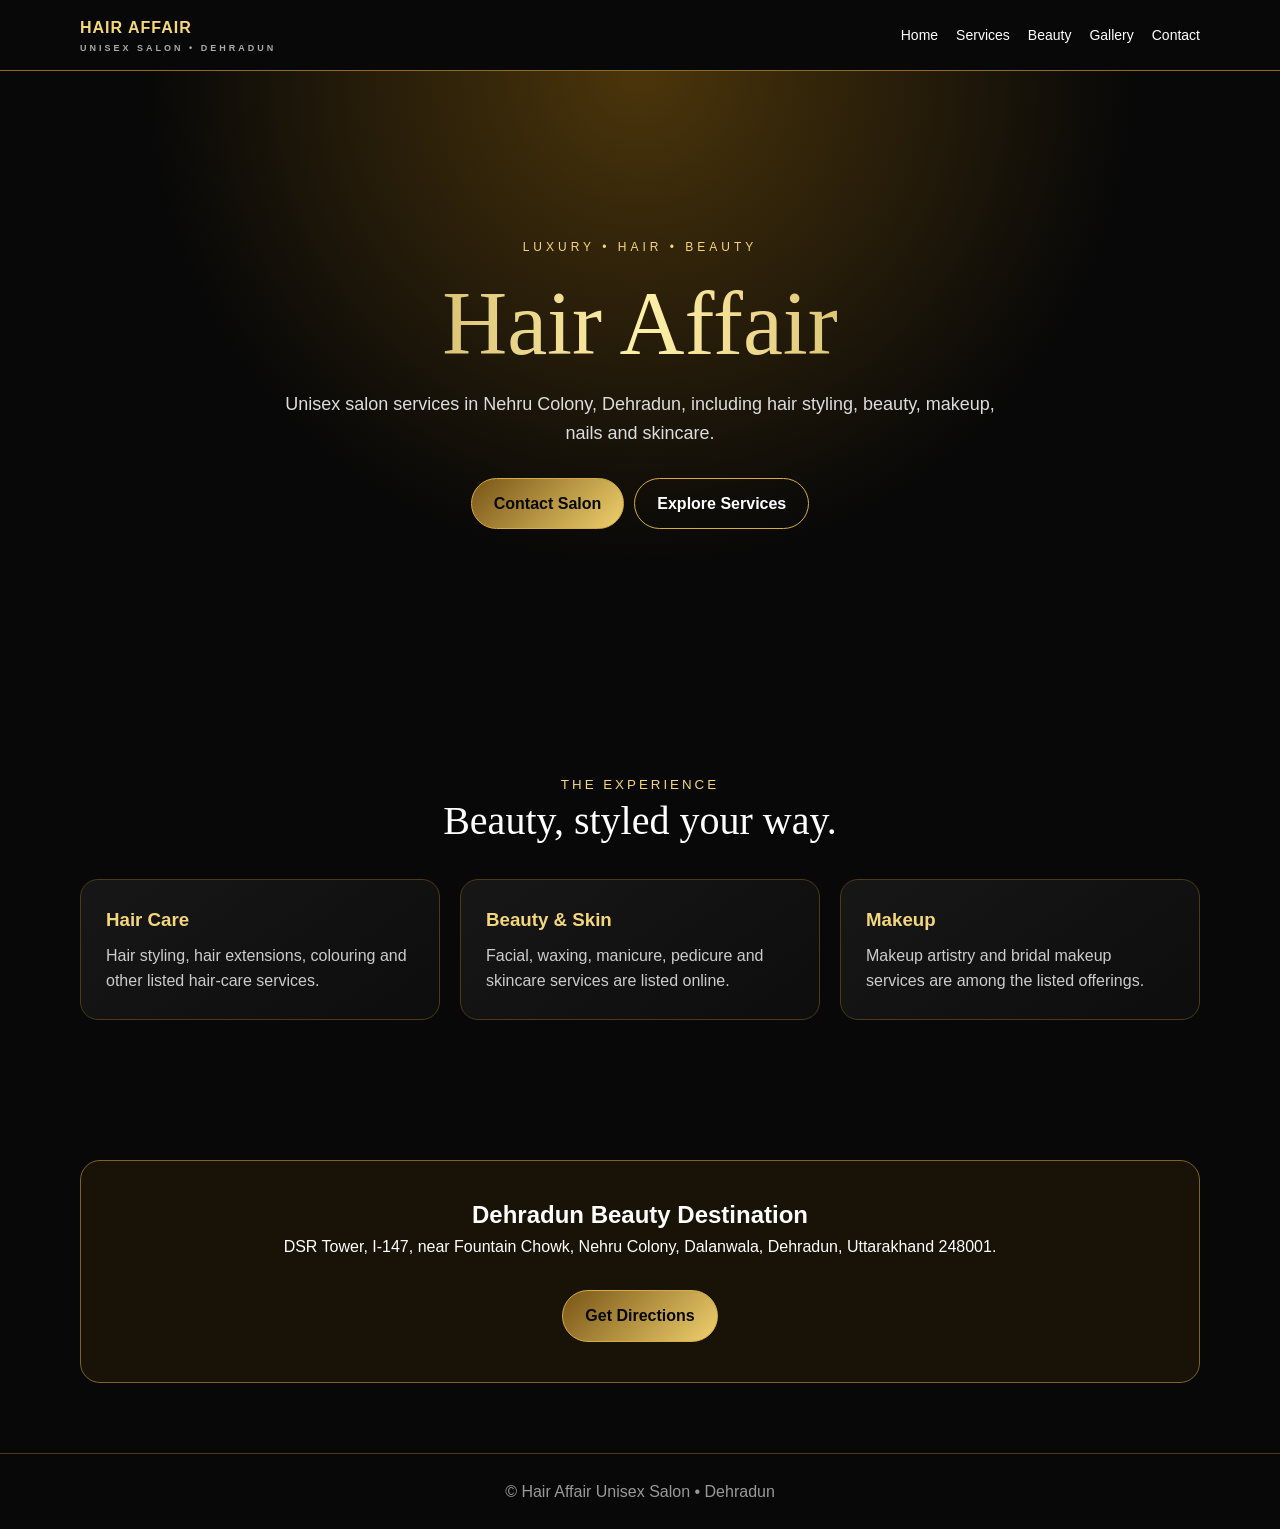
<file: index.html>
<!doctype html><html><head><meta charset="utf-8"><meta name="viewport" content="width=device-width,initial-scale=1"><title>Hair Affair Unisex Salon | Dehradun</title><meta name="description" content="Hair Affair Unisex Salon in Nehru Colony, Dehradun. Hair, beauty, makeup, nails and skincare services."><link rel="stylesheet" href="style.css"></head><body><nav><div class="container navin"><a class="logo" href="index.html">HAIR AFFAIR<span>UNISEX SALON • DEHRADUN</span></a><div class="links"><a href="index.html">Home</a><a href="services.html">Services</a><a href="beauty.html">Beauty</a><a href="gallery.html">Gallery</a><a href="contact.html">Contact</a></div></div></nav><header class="hero"><div class="container"><div class="kicker">LUXURY • HAIR • BEAUTY</div><h1>Hair Affair</h1><p>Unisex salon services in Nehru Colony, Dehradun, including hair styling, beauty, makeup, nails and skincare.</p><a class="btn" href="contact.html">Contact Salon</a><a class="btn alt" href="services.html">Explore Services</a></div></header><section><div class="container"><div class="title"><small>THE EXPERIENCE</small><h2>Beauty, styled your way.</h2></div><div class="grid"><div class="card"><h3>Hair Care</h3><p>Hair styling, hair extensions, colouring and other listed hair-care services.</p></div><div class="card"><h3>Beauty & Skin</h3><p>Facial, waxing, manicure, pedicure and skincare services are listed online.</p></div><div class="card"><h3>Makeup</h3><p>Makeup artistry and bridal makeup services are among the listed offerings.</p></div></div></div></section><section><div class="container"><div class="banner"><h2>Dehradun Beauty Destination</h2><p>DSR Tower, I-147, near Fountain Chowk, Nehru Colony, Dalanwala, Dehradun, Uttarakhand 248001.</p><br><a class="btn" href="contact.html">Get Directions</a></div></div></section><footer>© Hair Affair Unisex Salon • Dehradun</footer></body></html>
</file>
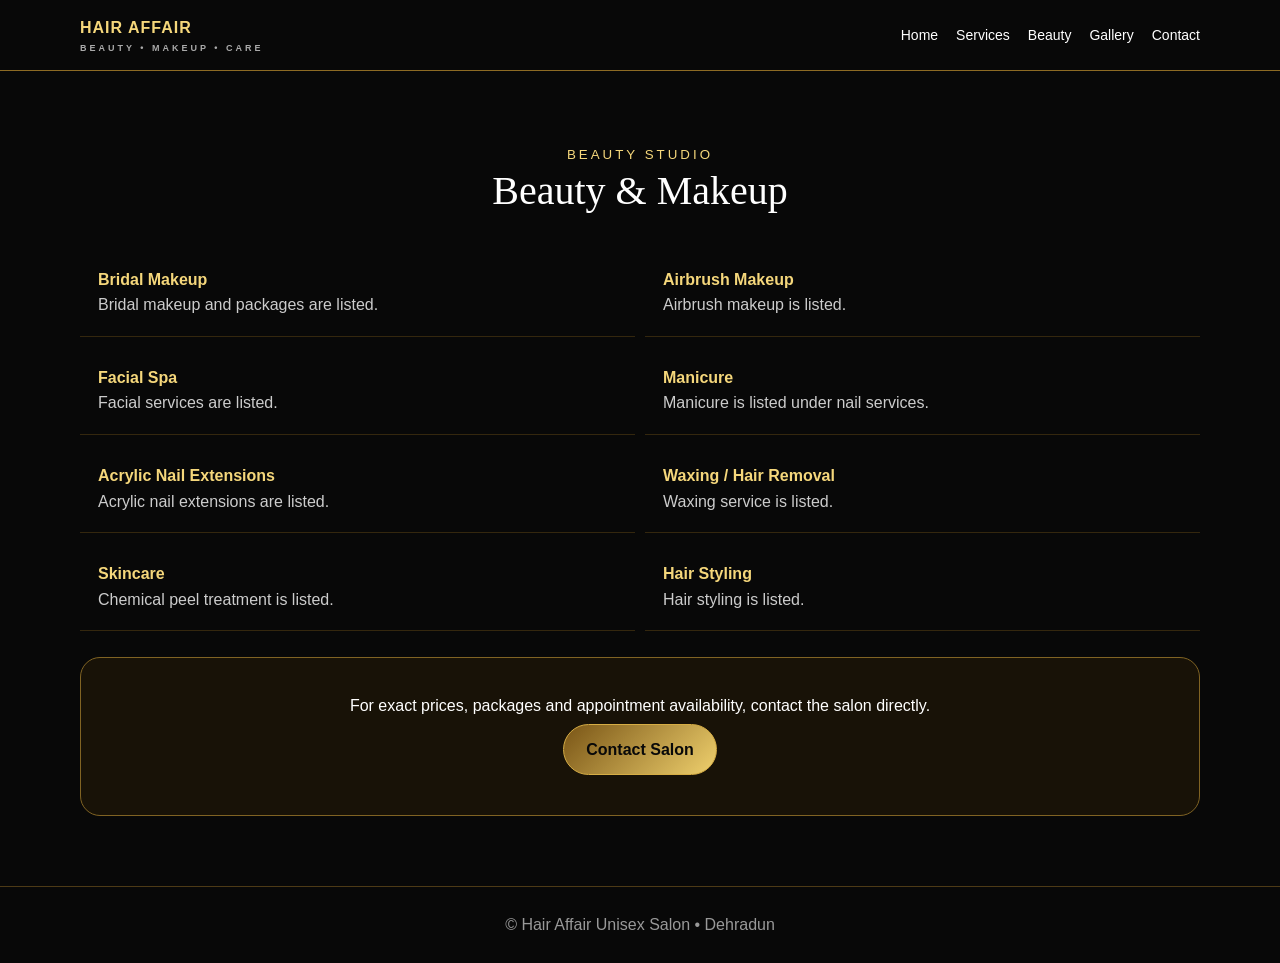
<file: beauty.html>
<!doctype html><html><head><meta charset="utf-8"><meta name="viewport" content="width=device-width,initial-scale=1"><title>Beauty & Makeup | Hair Affair</title><link rel="stylesheet" href="style.css"></head><body><nav><div class="container navin"><a class="logo" href="index.html">HAIR AFFAIR<span>BEAUTY • MAKEUP • CARE</span></a><div class="links"><a href="index.html">Home</a><a href="services.html">Services</a><a href="beauty.html">Beauty</a><a href="gallery.html">Gallery</a><a href="contact.html">Contact</a></div></div></nav><section><div class="container"><div class="title"><small>BEAUTY STUDIO</small><h2>Beauty & Makeup</h2></div><div class="list"><div class="item"><b>Bridal Makeup</b><br>Bridal makeup and packages are listed.</div><div class="item"><b>Airbrush Makeup</b><br>Airbrush makeup is listed.</div><div class="item"><b>Facial Spa</b><br>Facial services are listed.</div><div class="item"><b>Manicure</b><br>Manicure is listed under nail services.</div><div class="item"><b>Acrylic Nail Extensions</b><br>Acrylic nail extensions are listed.</div><div class="item"><b>Waxing / Hair Removal</b><br>Waxing service is listed.</div><div class="item"><b>Skincare</b><br>Chemical peel treatment is listed.</div><div class="item"><b>Hair Styling</b><br>Hair styling is listed.</div></div><br><div class="banner"><p>For exact prices, packages and appointment availability, contact the salon directly.</p><a class="btn" href="contact.html">Contact Salon</a></div></div></section><footer>© Hair Affair Unisex Salon • Dehradun</footer></body></html>
</file>
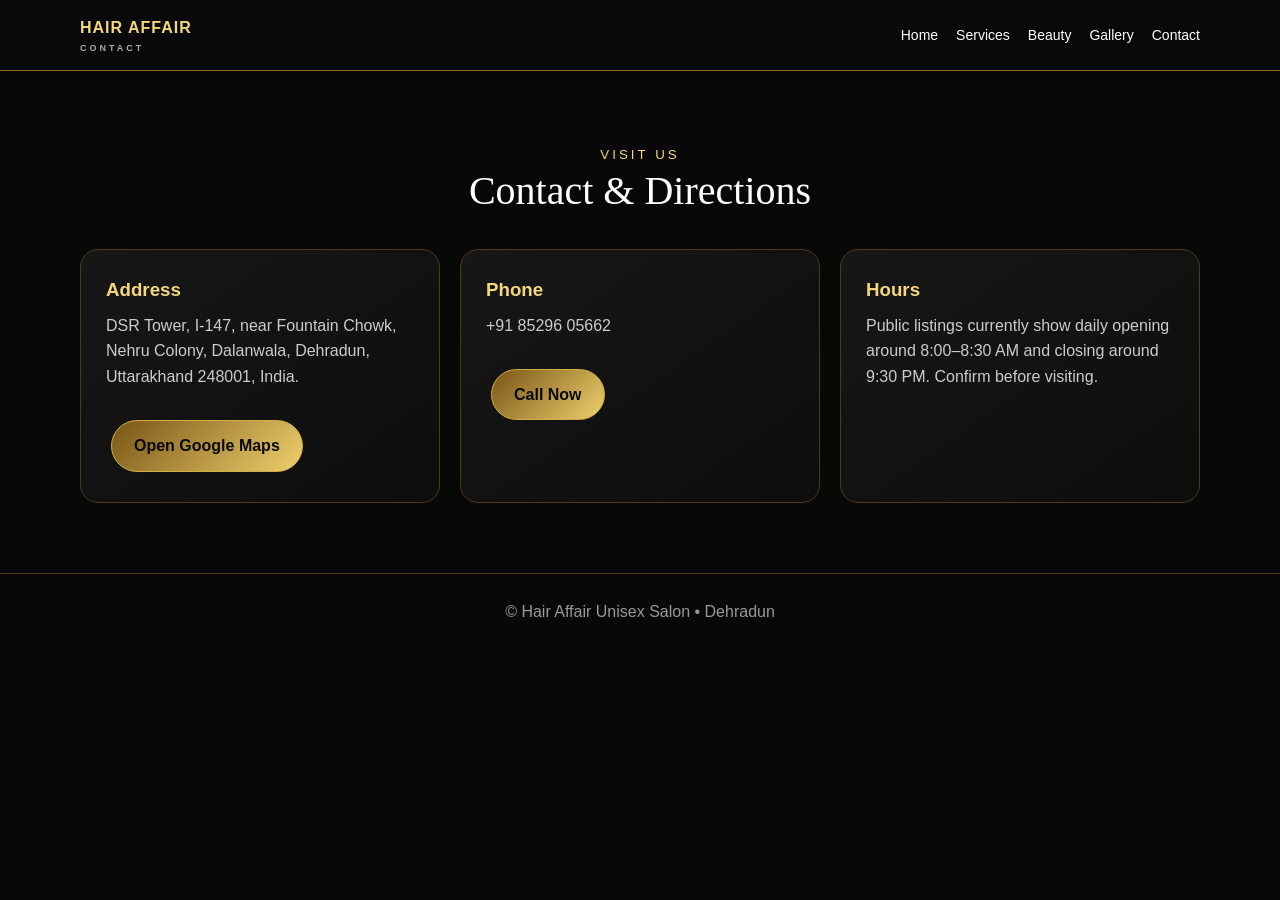
<file: contact.html>
<!doctype html><html><head><meta charset="utf-8"><meta name="viewport" content="width=device-width,initial-scale=1"><title>Contact | Hair Affair</title><link rel="stylesheet" href="style.css"></head><body><nav><div class="container navin"><a class="logo" href="index.html">HAIR AFFAIR<span>CONTACT</span></a><div class="links"><a href="index.html">Home</a><a href="services.html">Services</a><a href="beauty.html">Beauty</a><a href="gallery.html">Gallery</a><a href="contact.html">Contact</a></div></div></nav><section><div class="container"><div class="title"><small>VISIT US</small><h2>Contact & Directions</h2></div><div class="grid"><div class="card"><h3>Address</h3><p>DSR Tower, I-147, near Fountain Chowk, Nehru Colony, Dalanwala, Dehradun, Uttarakhand 248001, India.</p><br><a class="btn" target="_blank" href="https://maps.app.goo.gl/Ma2kmKbz5NCoWRzQ9">Open Google Maps</a></div><div class="card"><h3>Phone</h3><p>+91 85296 05662</p><br><a class="btn" href="tel:+918529605662">Call Now</a></div><div class="card"><h3>Hours</h3><p>Public listings currently show daily opening around 8:00–8:30 AM and closing around 9:30 PM. Confirm before visiting.</p></div></div></div></section><footer>© Hair Affair Unisex Salon • Dehradun</footer></body></html>
</file>
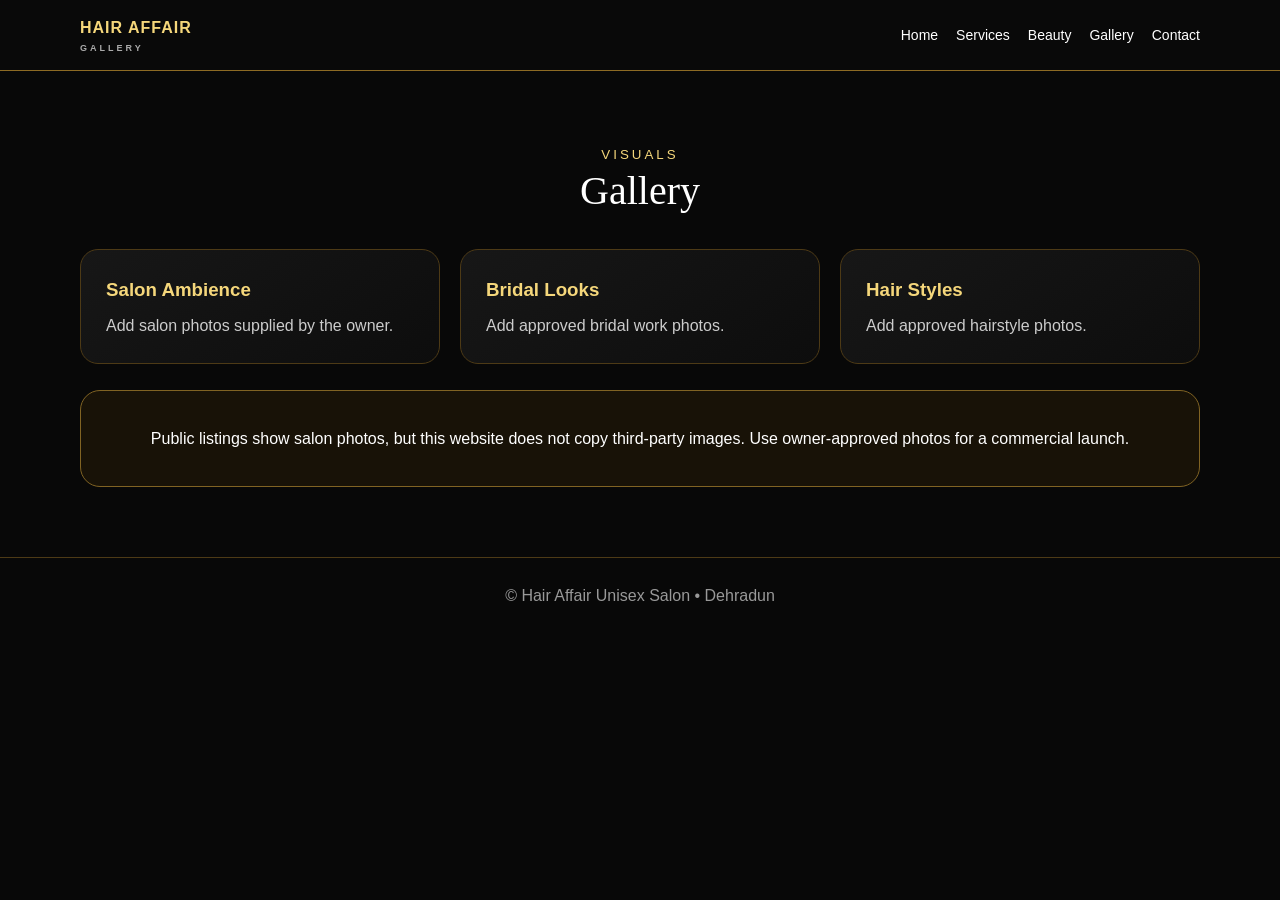
<file: gallery.html>
<!doctype html><html><head><meta charset="utf-8"><meta name="viewport" content="width=device-width,initial-scale=1"><title>Gallery | Hair Affair</title><link rel="stylesheet" href="style.css"></head><body><nav><div class="container navin"><a class="logo" href="index.html">HAIR AFFAIR<span>GALLERY</span></a><div class="links"><a href="index.html">Home</a><a href="services.html">Services</a><a href="beauty.html">Beauty</a><a href="gallery.html">Gallery</a><a href="contact.html">Contact</a></div></div></nav><section><div class="container"><div class="title"><small>VISUALS</small><h2>Gallery</h2></div><div class="grid"><div class="card"><h3>Salon Ambience</h3><p>Add salon photos supplied by the owner.</p></div><div class="card"><h3>Bridal Looks</h3><p>Add approved bridal work photos.</p></div><div class="card"><h3>Hair Styles</h3><p>Add approved hairstyle photos.</p></div></div><br><div class="banner"><p>Public listings show salon photos, but this website does not copy third-party images. Use owner-approved photos for a commercial launch.</p></div></div></section><footer>© Hair Affair Unisex Salon • Dehradun</footer></body></html>
</file>
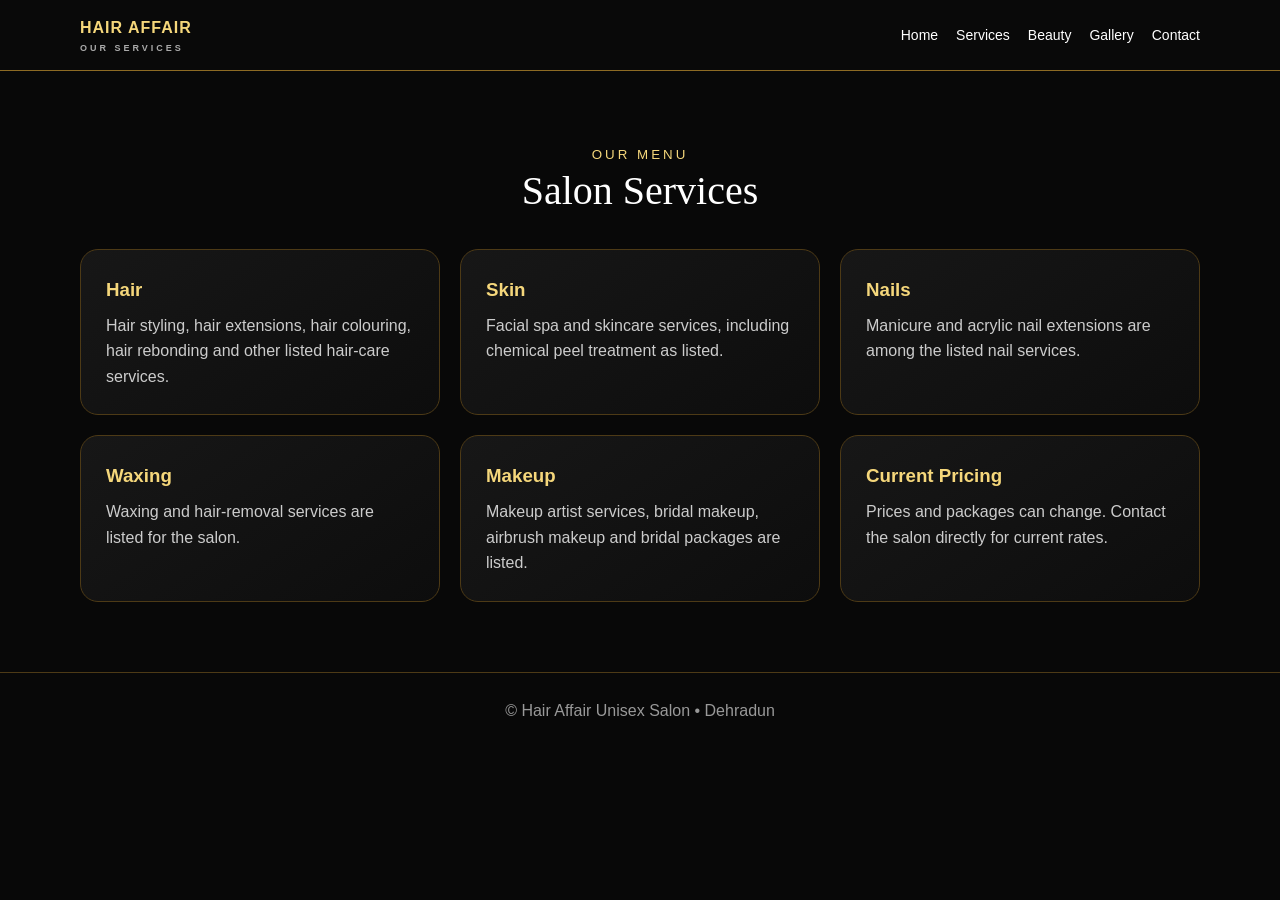
<file: services.html>
<!doctype html><html><head><meta charset="utf-8"><meta name="viewport" content="width=device-width,initial-scale=1"><title>Services | Hair Affair</title><link rel="stylesheet" href="style.css"></head><body><nav><div class="container navin"><a class="logo" href="index.html">HAIR AFFAIR<span>OUR SERVICES</span></a><div class="links"><a href="index.html">Home</a><a href="services.html">Services</a><a href="beauty.html">Beauty</a><a href="gallery.html">Gallery</a><a href="contact.html">Contact</a></div></div></nav><section><div class="container"><div class="title"><small>OUR MENU</small><h2>Salon Services</h2></div><div class="grid"><div class="card"><h3>Hair</h3><p>Hair styling, hair extensions, hair colouring, hair rebonding and other listed hair-care services.</p></div><div class="card"><h3>Skin</h3><p>Facial spa and skincare services, including chemical peel treatment as listed.</p></div><div class="card"><h3>Nails</h3><p>Manicure and acrylic nail extensions are among the listed nail services.</p></div><div class="card"><h3>Waxing</h3><p>Waxing and hair-removal services are listed for the salon.</p></div><div class="card"><h3>Makeup</h3><p>Makeup artist services, bridal makeup, airbrush makeup and bridal packages are listed.</p></div><div class="card"><h3>Current Pricing</h3><p>Prices and packages can change. Contact the salon directly for current rates.</p></div></div></div></section><footer>© Hair Affair Unisex Salon • Dehradun</footer></body></html>
</file>
<file: style.css>
*{box-sizing:border-box;margin:0;padding:0}body{font-family:Arial,sans-serif;background:#080808;color:#fff;line-height:1.6}a{text-decoration:none;color:inherit}.container{width:min(1120px,92%);margin:auto}nav{position:sticky;top:0;z-index:10;background:#090909eF;border-bottom:1px solid #8d6b24}.navin{min-height:70px;display:flex;align-items:center;justify-content:space-between}.logo{font-weight:800;color:#f5d77b;letter-spacing:1px}.logo span{display:block;font-size:9px;color:#aaa;letter-spacing:3px}.links{display:flex;gap:18px}.links a{font-size:14px}.links a:hover{color:#f5d77b}.hero{min-height:70vh;display:grid;place-items:center;text-align:center;padding:70px 0;background:radial-gradient(circle at 50% 0,#4b350b,#080808 55%)}.kicker{color:#f5d77b;letter-spacing:4px;font-size:12px}.hero h1{font:clamp(50px,9vw,90px) Georgia,serif;background:linear-gradient(90deg,#9d721b,#fff0a8,#a77b1e);-webkit-background-clip:text;color:transparent;margin:15px 0}.hero p{max-width:720px;margin:auto auto 25px;color:#ddd;font-size:18px}.btn{display:inline-block;padding:12px 22px;border:1px solid #d6ad45;border-radius:30px;margin:5px;background:linear-gradient(135deg,#795516,#efd06d);color:#090909;font-weight:bold}.btn.alt{background:transparent;color:#fff}section{padding:70px 0}.title{text-align:center;margin-bottom:35px}.title small{color:#f5d77b;letter-spacing:3px}.title h2{font:40px Georgia,serif}.grid{display:grid;grid-template-columns:repeat(3,1fr);gap:20px}.card{background:linear-gradient(145deg,#171717,#0d0d0d);border:1px solid #4d3a16;border-radius:18px;padding:25px}.card h3{color:#f5d77b;margin-bottom:8px}.card p,.item{color:#ccc}.banner{padding:35px;text-align:center;border:1px solid #806323;border-radius:20px;background:#181207}.list{display:grid;grid-template-columns:repeat(2,1fr);gap:10px}.item{padding:18px;border-bottom:1px solid #34270e}.item b{color:#f5d77b}footer{text-align:center;border-top:1px solid #4d3a16;padding:25px;color:#999}@media(max-width:760px){.links{display:none}.grid,.list{grid-template-columns:1fr}.hero h1{font-size:55px}}
</file>
